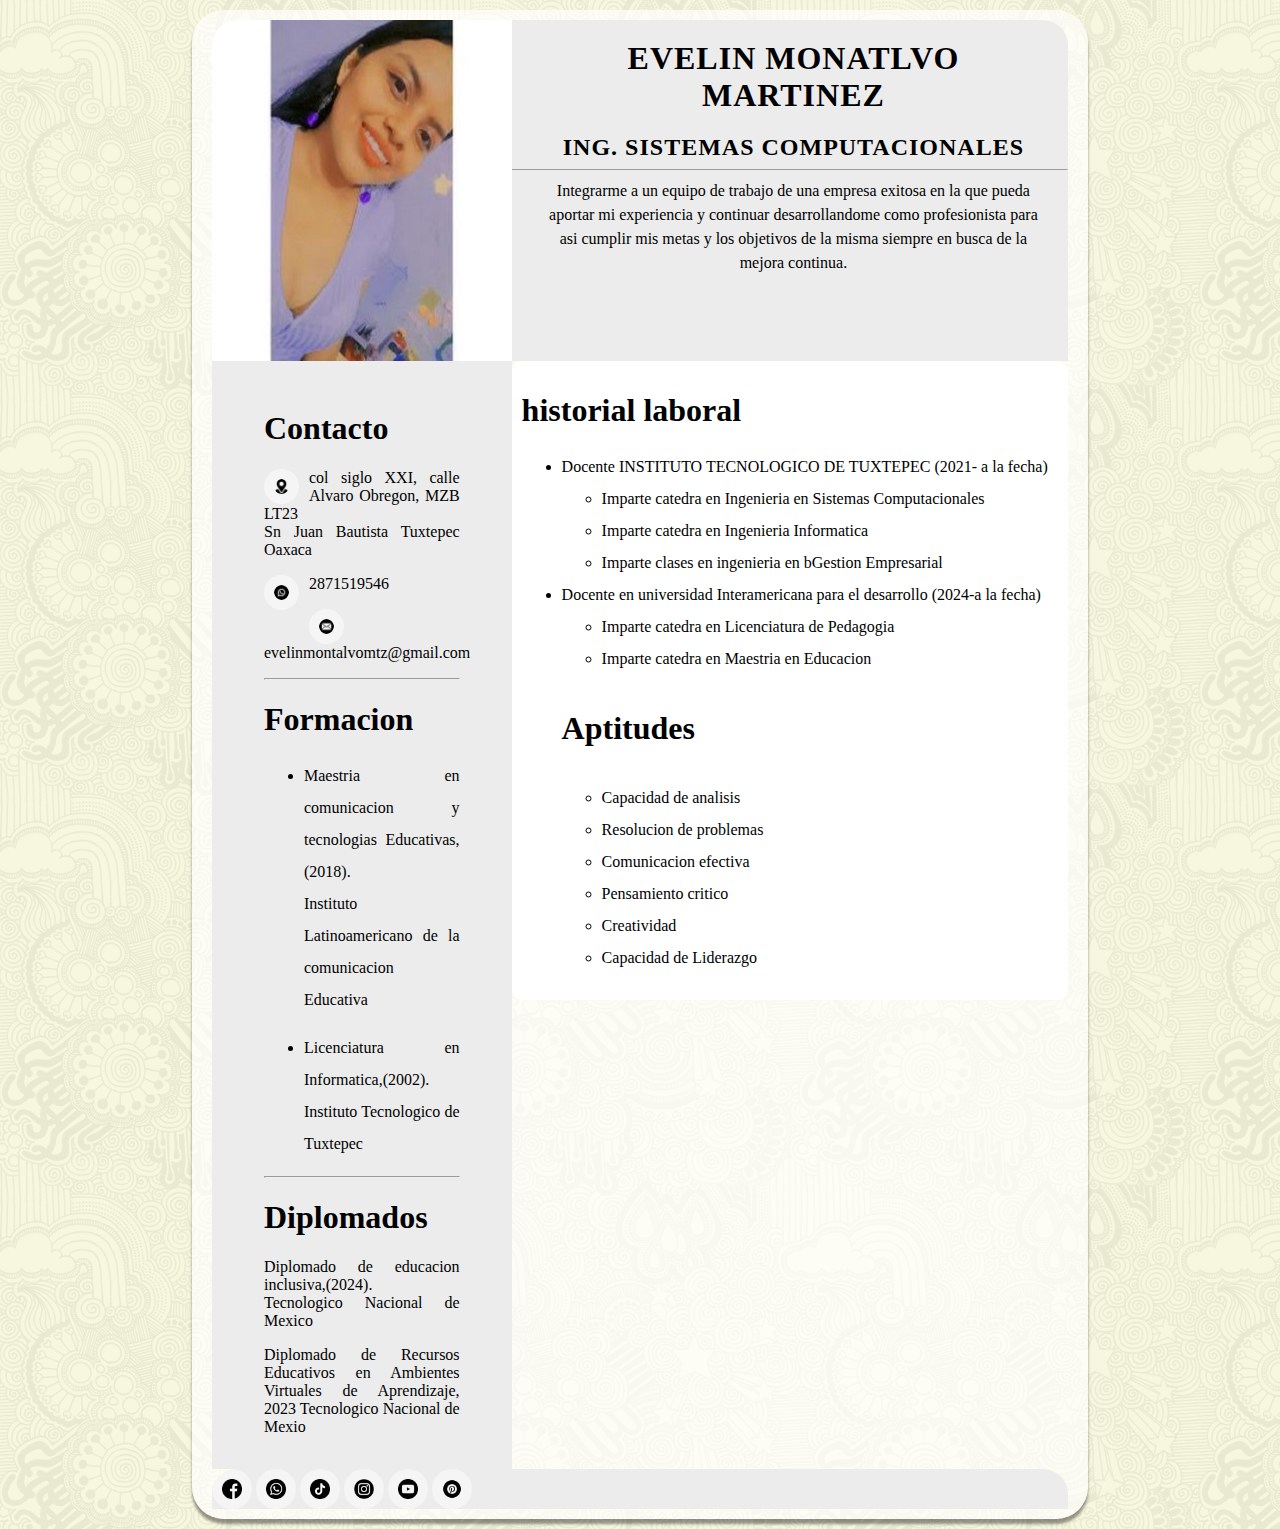
<file: index.html>
<!DOCTYPE html>
<HTML lang="es">
<head>
     <meta charset="utf-8">
     <meta name="autor" content="Evelin Montalvo Martinez">
     <meta name="copyright" content="ITTUX 2025">
     <meta name="description" content="Curriculum Vitae">
     <title>"Curriculum Vitae"</title>
     <link rel="stylesheet" href="estilo.css">
</head>
<body>
<div class="contenedor">
   <header>
        <div class="divder">
        <h1>Evelin Monatlvo Martinez</h1>
        <h2>Ing. Sistemas Computacionales</h2>
        <hr>
        <p>Integrarme a un equipo de trabajo de una empresa exitosa en la que pueda aportar mi experiencia y continuar desarrollandome 
          como profesionista para asi cumplir mis metas y los objetivos de la misma siempre en busca de la mejora continua.</p>
        </div>
        <div class="divizq">
        <img class="imgizq" src="IMAGENES/foto.jpg">
        </div>
   </header>
   <section>
   <article>
   <h1>historial laboral</h1>
   <ul>
        <li>Docente INSTITUTO TECNOLOGICO DE TUXTEPEC (2021- a la fecha)
        <ul>
            <li>Imparte catedra en Ingenieria en Sistemas Computacionales</li>
            <li>Imparte catedra en Ingenieria Informatica</li>
            <li>Imparte clases en ingenieria en bGestion Empresarial</li>
   </ul>
   </li>

   <li>Docente en universidad Interamericana para el desarrollo (2024-a la fecha)
   <ul>
         
        <li>Imparte catedra en Licenciatura de Pedagogia</li>
        <li>Imparte catedra en Maestria en Educacion</li>
   </ul>
   
   <h1>Aptitudes</h1>
   <ul>
      <li>Capacidad de analisis</li>
      <li>Resolucion de problemas</li>
      <li>Comunicacion efectiva</li>
      <li>Pensamiento critico</li>
      <li>Creatividad</li>
      <li>Capacidad de Liderazgo</li>
   </ul>
   </article>
   </section>
   <aside>
          <blockquote>
          <h1>Contacto</h1>
          <p><img class="icon" src="IMAGENES/ubicacion.png">col siglo XXI, calle Alvaro Obregon, MZB LT23<br>
          Sn Juan Bautista Tuxtepec Oaxaca</p>

         <p><img class="icon" src="IMAGENES/whatsapp.png">2871519546</p>
         
         <p><img class="icon" src="IMAGENES/correo.png">evelinmontalvomtz@gmail.com</p>

   <hr>
   <h1>Formacion</h1>
   <ul>
   <li class="listaside">Maestria en comunicacion y tecnologias Educativas,(2018).<br>
      Instituto Latinoamericano de la comunicacion Educativa</p>
 
   <li>Licenciatura en Informatica,(2002).<br>
      Instituto Tecnologico de Tuxtepec</p>
   </ul>
<hr>
   <h1>Diplomados</h1>
   <p>Diplomado de educacion inclusiva,(2024).<br>
      Tecnologico Nacional de Mexico</p>

   <p>Diplomado de Recursos Educativos en Ambientes Virtuales de Aprendizaje, 2023
      Tecnologico Nacional de Mexio</p>

   </blockquote>
   </aside>
<footer>
<div>
    <a class="botonredes" href="https://www.facebook.com/share/18yAKxrVQk/"><img src="ICONOS/facebook.png"></a>
    <a class="botonredes" href="#"><img src="ICONOS/whatsapp.png"></a>
    <a class="botonredes" href="https://www.tiktok.com/@evemm_0?_t=ZM-8tcjlmjXc5l&_r=1"><img src="ICONOS/tiktok.png"></a>
    <a class="botonredes" href="https://www.instagram.com/evelyn_mm2415?igsh=MWNnMzg5dno2c2s4bw=="><img src="ICONOS/instagram.png"></a>
    <a class="botonredes" href="https://youtube.com/@montalvomartinezevelin8265?si=pCo2IJn-r5cqOk2m"><img src="ICONOS/youtube.png"></a>
    <a class="botonredes" href="https://pin.it/26cssC1fC"><img src="ICONOS/pinterest.png"></a>
</div>
</footer>
</div>
</body>
</html>
</file>
<file: estilo.css>
body
{
background-image:url(IMAGENES/skulls.png);
margin: 10px auto;
width: 70%;
font-family: "Roboto";
}
header {
width:100%; /* Establecemos que el header abarque el 100% del documento */
overflow:hidden; /* Eliminamos errores de float */
background-color: #ececec;
margin-bottom:0px;
padding: 0px;
border-radius: 25px 25px 0px 0px; /*superior, derecho, inferior, izquierdo */
border-style: none;
}
header>div>h1,h2
{
font-family: "Roboto";
letter-spacing: 1px;
text-transform: uppercase;
font-weight:bold;
text-align: center;
margin: 20px 20px 0px 70px;
}
header>div>p
{
font-family: "Roboto";
text-align: center;
margin: auto;
size: 14px;
margin: 0px 20px 0px 70px;
line-height: 1.5;
}
.divizq{
float: left;
width: 30%;
margin-top: 0px;
align-contend: center;
}
.divder{
float: right;
width: 70%;
text-align: center;
alight-contend: center;
margin:auto;
}
.imgizq
{
float:left;
padding: 0px 0px 0px 0px; /*Superior, derecho, inferior, izquierdo*/
width: 300px;
height: 341px;
margin-top:0px;
}
li
{
font-family: "Roboto";
text-alight: justify;
margin: auto;
size: 10px;
line-height: 2;
}
section
{
float: right;
width: 65%;
text-align:justify;
margin-top: 0px;
backgrond-color: #fff;
}
article
{
margin-bottom: 5px;
padding: 10px;
border-radius: 10px 10px 10px 10px;
border-style: solid;
border-width: 0px;
background-color: #fff;
}
aside{
float: left;
width: 35%;
text-align: justify;
margin-top: 0px;
background-color: #ececec;
}
blockquote
{
margin-bottom: 5px;
padding: 10px;
border-radius: 10px 10px 10px 10px;
border-style: solid;
border-width: 2px;
border-color: #ececec;
background-color:#ececec;
}
.icon
{
width: 15px;
height: 15px;
padding: 10px;
background-color:rgb(245, 245, 245);
border-radius: 100%;
float: left;
margin-right: 10px;
vertical-align: middle;
}
.botonredes
{
display: inline-flex;
width: 20px;
height: 20px;
padding: 10px;
background-color:rgb(245, 245, 245);
border-radius: 100px;
}
.botonredes img
{
width: 20px;
height: 20px;
}
footer
{
width:100%; /* Establecemos que el header abarque el 100% del documento */
overflow:hidden; /* Eliminamos errores de float */
background-color: #ececec;
margin-bottom:0px;
padding: 0px;
border-radius: 25px 25px 0px 0px; /*superior, derecho, inferior, izquierdo */
border-style: none;
margin: auto;
}
.contenedor
{
padding: 10px 20px 10px 20px; /*Superior, derecho, inferior, izquierdo*/
background: rgba(255, 255, 255, 0.67); /* redondea el borde*/
border-radius: 2em;
box-shadow: 0px 5px 3px rgba(0,0,0, .4);
}
</file>
